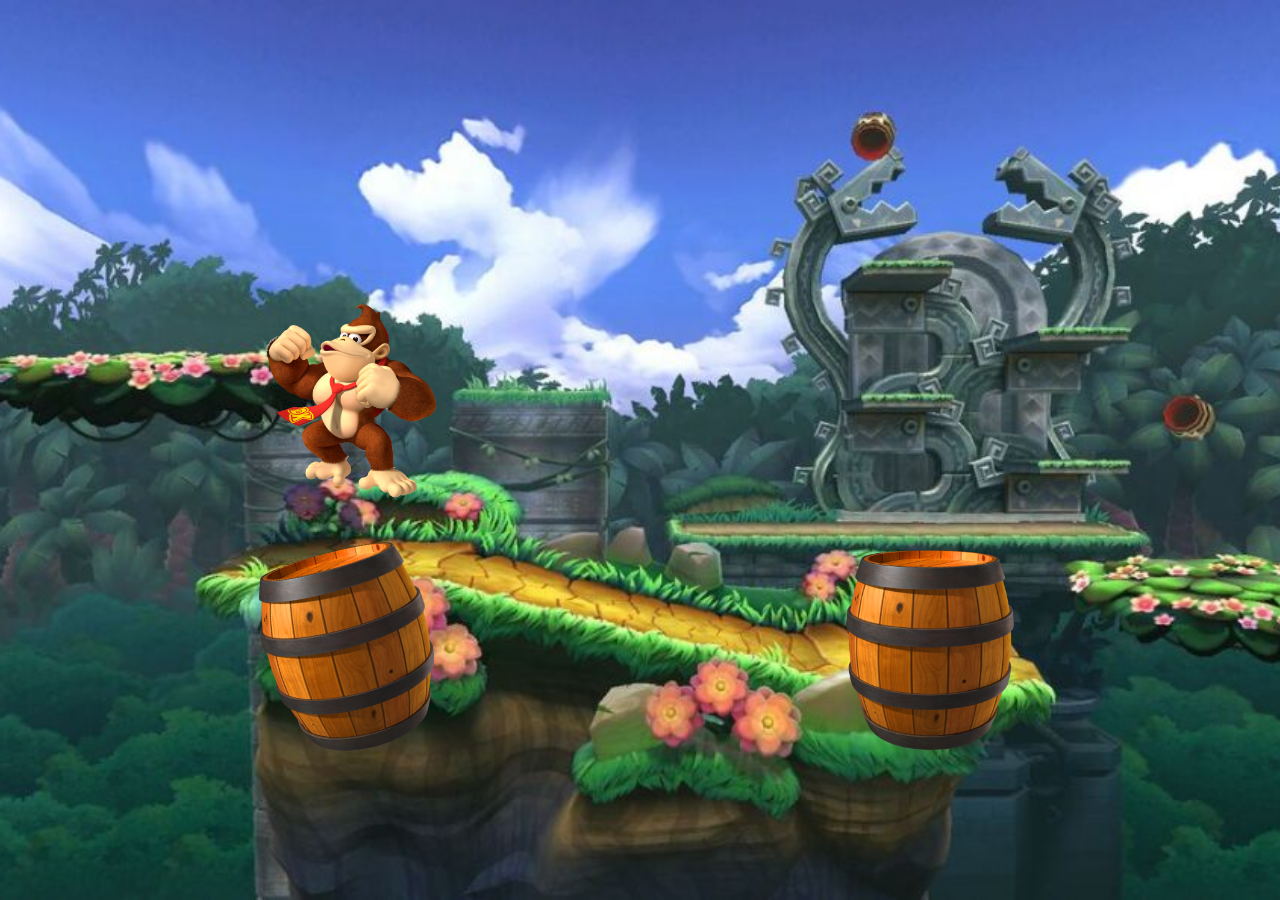
<file: animaciones/index.html>
<!DOCTYPE html>
<html lang="en">
<head>
    <meta charset="UTF-8">
    <meta name="viewport" content="width=device-width, initial-scale=1.0">
    <title>Animaciones</title>
    <link rel="stylesheet" href="./CSS/styles.css">
</head>
<body>
    <div class="bg">
        <div id="personaje"></div>
        <div class="barril barril-izq giroBarril"></div>
        <div class="barril barril-der giroBarril"></div>
    </div>
</body>
</html>
</file>
<file: animaciones/CSS/styles.css>
html, body{
    margin: 0;
    padding: 0;
    width: 100%;
    height: 100%; 
}
.bg{
    background-image: url('../img/bg.jpg');
    background-repeat: no-repeat;
    background-size: cover;
    background-position: center;
    position: relative;
    width: 100%;
    height: 100%; 
}
#personaje{
    background-image: url('../img/dk.png');
    background-size: contain;
    background-position: center bottom;
    background-repeat: no-repeat;
    position: absolute;
    top: 300px;
    left: 250px;
    width: 200px;
    height: 200px;
    animation-name: saltos;
    animation-duration: 5s;
    animation-iteration-count: infinite;
}
.barril{
    background-image: url('../img/barril.png');
    background-size: contain;
    background-position: center;
    background-repeat: no-repeat;
    width: 200px;
    height: 200px;
    position: absolute;
    bottom: 150px;
}
.barril-izq{
    left: 250px;
    transform: rotate(-15deg);
}
.barril-der{
    right: 250px;
}
.giroBarril{
    animation-name: rotarBarril;
    animation-duration: 5s;
    animation-iteration-count: infinite;
    animation-direction: alternate;
}
@keyframes rotarBarril{
    from{
        transform: rotate(0deg);
    }
    to{
        transform: rotate(80deg);
    }
}
@keyframes saltos{
    0%{
        top: -50px;
    }
    30%{
        top: 300px;
        left: 800px;
    }
    50%{
        top: 700px;
    }
    80%{
        right: 300px;
        top: 400px;
    }
    100%{
        right: 600px;
        top: 800px;
        transform: rotate(60deg);
    }
}
</file>
